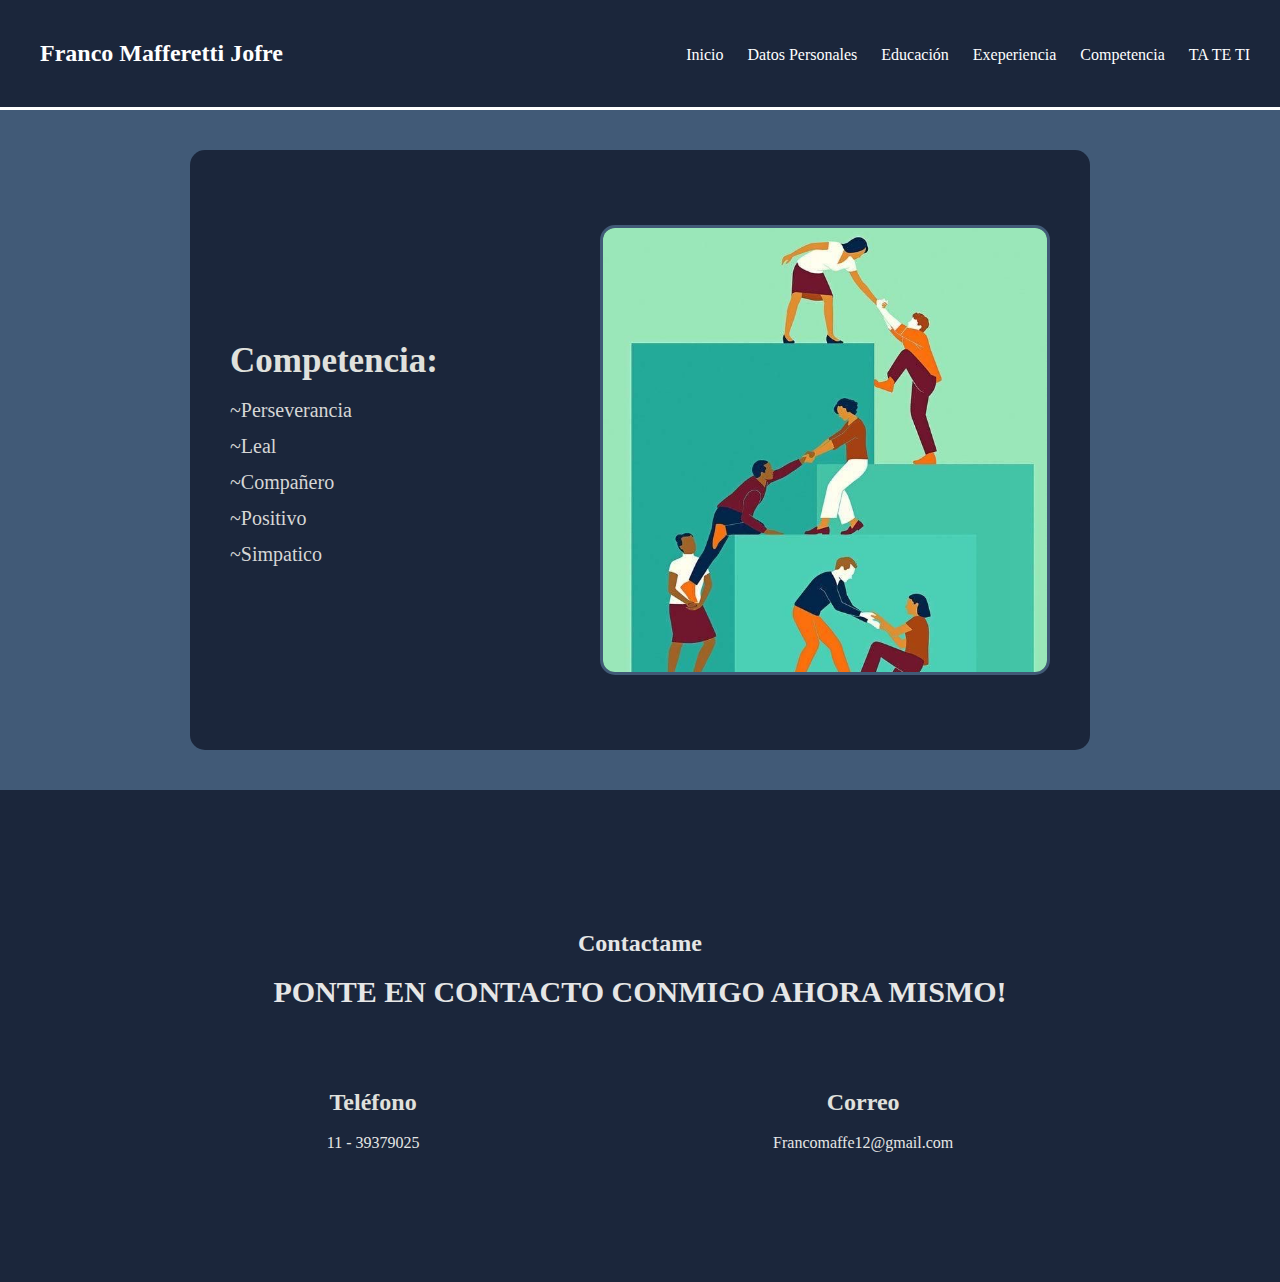
<file: competencia.html>
<!DOCTYPE html>
<html lang="en">
<head>
    <meta charset="UTF-8">
    <meta http-equiv="X-UA-Compatible" content="IE=edge">
    <meta name="viewport" content="width=device-width, initial-scale=1.0">
    <link rel="stylesheet" href="https://cdnjs.cloudflare.com/ajax/libs/font-awesome/6.2.1/css/all.min.css" integrity="sha512-MV7K8+y+gLIBoVD59lQIYicR65iaqukzvf/nwasF0nqhPay5w/9lJmVM2hMDcnK1OnMGCdVK+iQrJ7lzPJQd1w==" crossorigin="anonymous" referrerpolicy="no-referrer" />
    <link rel="stylesheet" href="estilos.css">
    <title>CV Franco Mafferetti</title>
</head>
<body>
    <nav>
        <ul class="ul1">
            <a class="a" href="index.html"><li>Inicio</li></a>
            <a class="b" href="Datospersonales.html"><li>Datos Personales</li></a>
            <a class="c" href="educacion.html"><li>Educación</li></a>
            <a class="d" href="experiencia.html"><li>Exeperiencia</li></a>
            <a class="e" href="competencia.html"><li>Competencia</li></a>
            <a class="f" href="juego.html"><li>TA TE TI</li></a>
        </ul>
    </nav>
    <div class="div-uno">
        <h2>Franco Mafferetti Jofre </h2>
    </div>
        <main class="maindp">
            <div class="caja">
                <ul>
                    <li><b>Competencia:</b><br></li>
                    <li><span>~Perseverancia</span></li>
                    <li><span>~Leal</span></li>
                    <li><span>~Compañero</span></li>
                    <li><span>~Positivo</span></li>
                    <li><span>~Simpatico</span></li>
                </ul>
                <img src="imagenes/competencia.jpg" alt="">
            </div>
        </main>
        <section class="contacto">
            <div class="contenido-seccion">
                <h2 class="titulo-seccion">Contactame
                </h2><br>
                <h3>Ponte en contacto conmigo ahora mismo!</h3>
        
                <div class="fila">
                    <div class="col">
                        <h2>
                            <i class="fa-solid fa-phone"></i> Teléfono
                        </h2><br>
                        <span class="info-contacto">11 - 39379025</span>
                    </div>
                    <div class="col">
                        <h2>
                            <i class="fa-solid fa-envelope"></i> Correo
                        </h2><br>
                        <span class="info-contacto">Francomaffe12@gmail.com</span>
                    </div>
                </div>
            </div>
        </section>
</body>
</html>
</file>
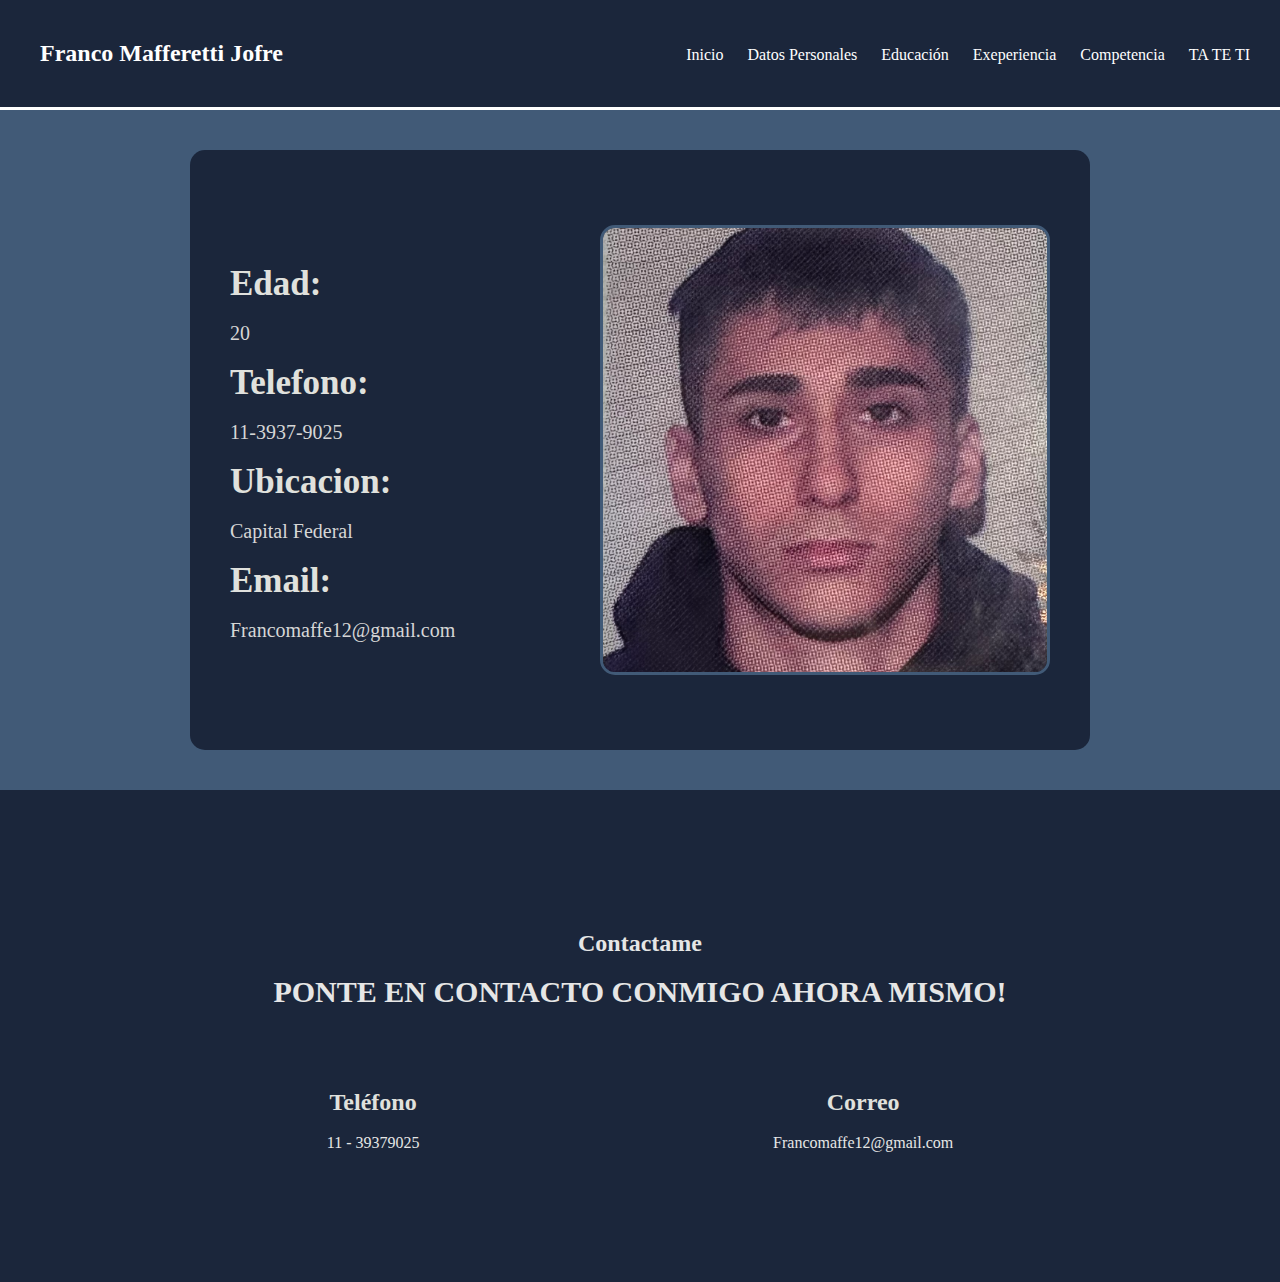
<file: Datospersonales.html>
<!DOCTYPE html>
<html lang="en">
<head>
    <meta charset="UTF-8">
    <meta http-equiv="X-UA-Compatible" content="IE=edge">
    <meta name="viewport" content="width=device-width, initial-scale=1.0">
    <link rel="stylesheet" href="https://cdnjs.cloudflare.com/ajax/libs/font-awesome/6.2.1/css/all.min.css" integrity="sha512-MV7K8+y+gLIBoVD59lQIYicR65iaqukzvf/nwasF0nqhPay5w/9lJmVM2hMDcnK1OnMGCdVK+iQrJ7lzPJQd1w==" crossorigin="anonymous" referrerpolicy="no-referrer" />
    <link rel="stylesheet" href="estilos.css">
    <title>CV Franco Mafferetti</title>
</head>
<body>
    <nav>
        <ul class="ul1">
            <a class="a" href="index.html"><li>Inicio</li></a>
            <a class="b" href="Datospersonales.html"><li>Datos Personales</li></a>
            <a class="c" href="educacion.html"><li>Educación</li></a>
            <a class="d" href="experiencia.html"><li>Exeperiencia</li></a>
            <a class="e" href="competencia.html"><li>Competencia</li></a>
            <a class="f" href="juego.html"><li>TA TE TI</li></a>
        </ul>
    </nav>
    <div class="div-uno">
        <h2>Franco Mafferetti Jofre </h2>
    </div>
        <main class="maindp">
            <div class="caja">
                <ul>
                    <li><b>Edad:</b><br><span>20</span></li>
                    <li><b>Telefono:</b><br><span>11-3937-9025</span></li>
                    <li><b>Ubicacion:</b><br><span>Capital Federal</span></li>
                    <li><b>Email:</b><br><span>Francomaffe12@gmail.com</span></li>
                </ul>
                <img src="imagenes/foto.carnet.jpg" alt="">
            </div>
        </main>
        <section class="contacto">
            <div class="contenido-seccion">
                <h2 class="titulo-seccion">Contactame
                </h2><br>
                <h3>Ponte en contacto conmigo ahora mismo!</h3>
        
                <div class="fila">
                    <div class="col">
                        <h2>
                            <i class="fa-solid fa-phone"></i> Teléfono
                        </h2><br>
                        <span class="info-contacto">11 - 39379025</span>
                    </div>
                    <div class="col">
                        <h2>
                            <i class="fa-solid fa-envelope"></i> Correo
                        </h2><br>
                        <span class="info-contacto">Francomaffe12@gmail.com</span>
                    </div>
                </div>
            </div>
        </section>
</body>
</html>
</file>
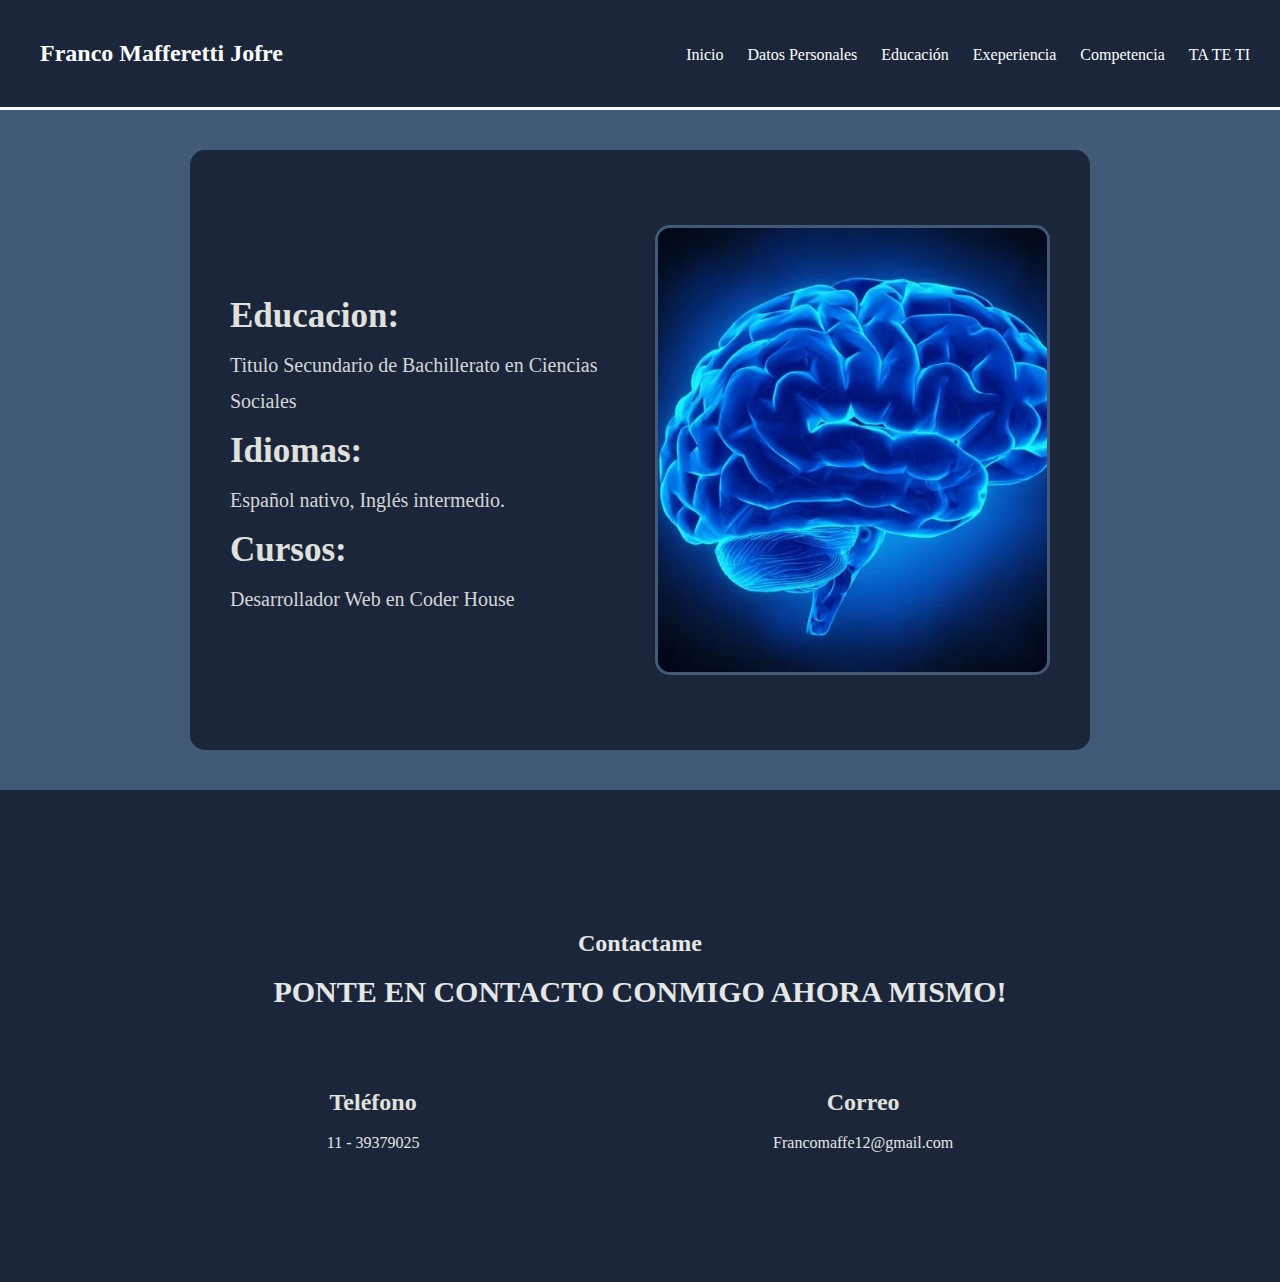
<file: educacion.html>
<!DOCTYPE html>
<html lang="en">
<head>
    <meta charset="UTF-8">
    <meta http-equiv="X-UA-Compatible" content="IE=edge">
    <meta name="viewport" content="width=device-width, initial-scale=1.0">
    <link rel="stylesheet" href="https://cdnjs.cloudflare.com/ajax/libs/font-awesome/6.2.1/css/all.min.css" integrity="sha512-MV7K8+y+gLIBoVD59lQIYicR65iaqukzvf/nwasF0nqhPay5w/9lJmVM2hMDcnK1OnMGCdVK+iQrJ7lzPJQd1w==" crossorigin="anonymous" referrerpolicy="no-referrer" />
    <link rel="stylesheet" href="estilos.css">
    <title>CV Franco Mafferetti</title>
</head>
<body>
    <nav>
        <ul class="ul1">
            <a class="a" href="index.html"><li>Inicio</li></a>
            <a class="b" href="Datospersonales.html"><li>Datos Personales</li></a>
            <a class="c" href="educacion.html"><li>Educación</li></a>
            <a class="d" href="experiencia.html"><li>Exeperiencia</li></a>
            <a class="e" href="competencia.html"><li>Competencia</li></a>
            <a class="f" href="juego.html"><li>TA TE TI</li></a>
        </ul>
    </nav>
    <div class="div-uno">
        <h2>Franco Mafferetti Jofre </h2>
    </div>
        <main class="maindp">
            <div class="caja">
                <ul>
                    <li><b>Educacion:</b><br><span>Titulo Secundario de Bachillerato en Ciencias Sociales</span></li>
                    <li><b>Idiomas:</b><br><span>Español nativo, Inglés intermedio.</span></li>
                    <li><b>Cursos:</b><br><span>Desarrollador Web en Coder House</span></li>
                </ul>
                <img src="./imagenes/educacion.jpg" alt="">
            </div>
        </main>
        <section class="contacto">
            <div class="contenido-seccion">
                <h2 class="titulo-seccion">Contactame
                </h2><br>
                <h3>Ponte en contacto conmigo ahora mismo!</h3>
        
                <div class="fila">
                    <div class="col">
                        <h2>
                            <i class="fa-solid fa-phone"></i> Teléfono
                        </h2><br>
                        <span class="info-contacto">11 - 39379025</span>
                    </div>
                    <div class="col">
                        <h2>
                            <i class="fa-solid fa-envelope"></i> Correo
                        </h2><br>
                        <span class="info-contacto">Francomaffe12@gmail.com</span>
                    </div>
                </div>
            </div>
        </section>
</body>
</html>
</file>
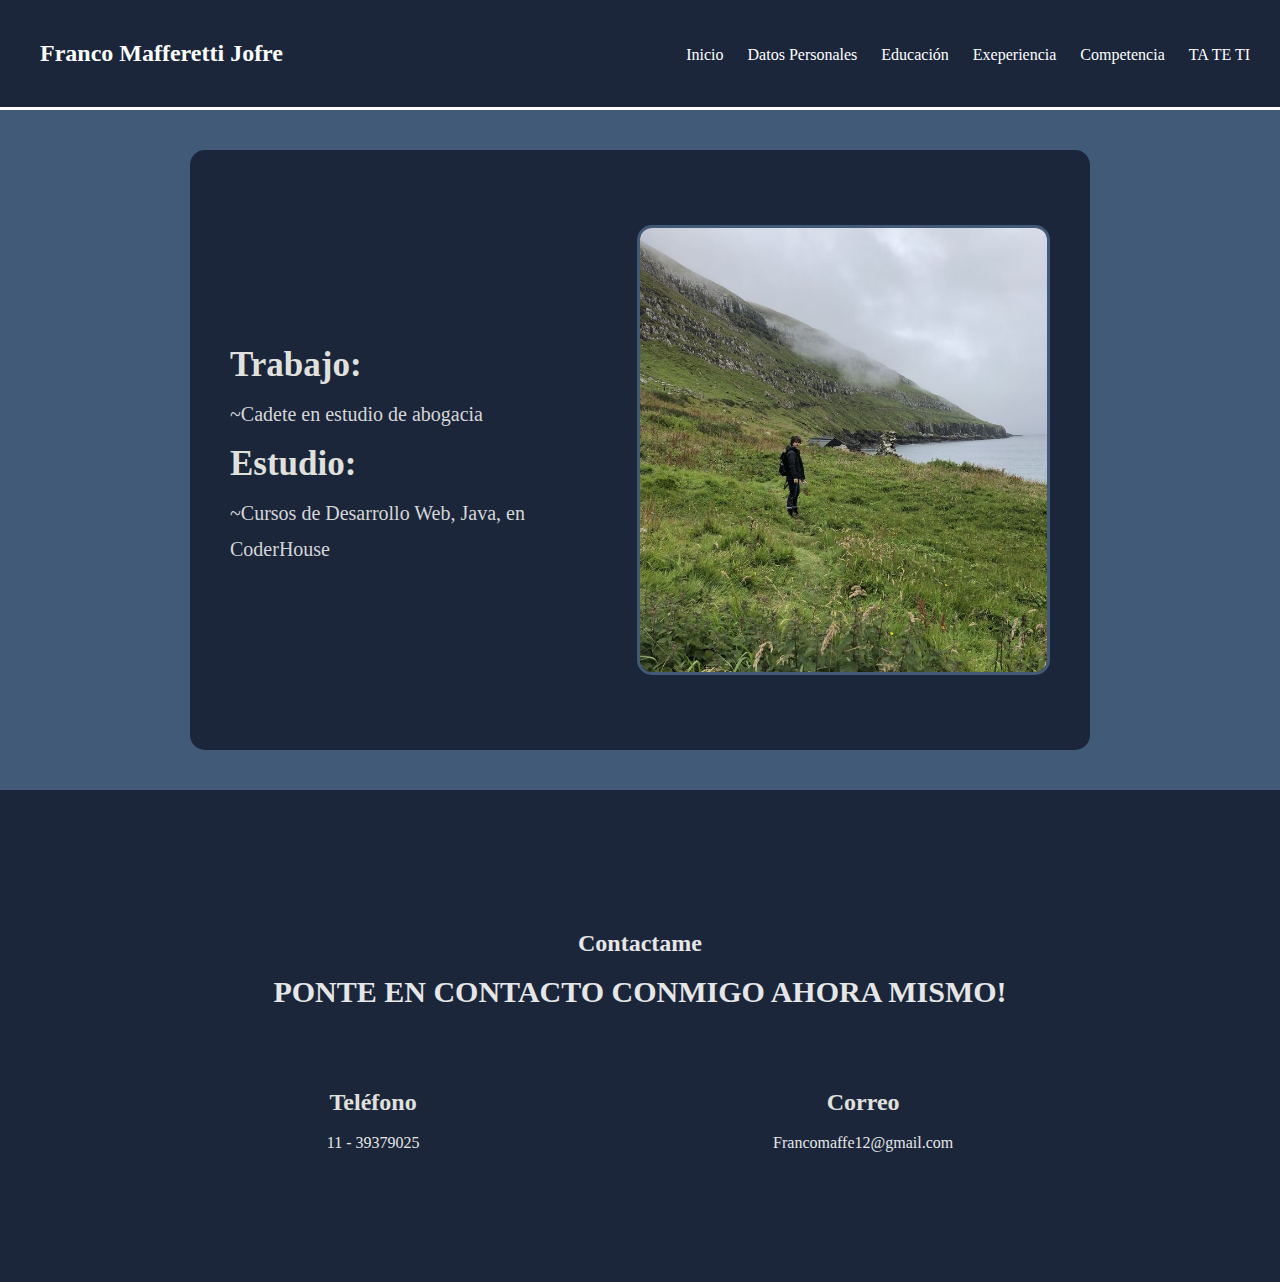
<file: experiencia.html>
<!DOCTYPE html>
<html lang="en">
<head>
    <meta charset="UTF-8">
    <meta http-equiv="X-UA-Compatible" content="IE=edge">
    <meta name="viewport" content="width=device-width, initial-scale=1.0">
    <link rel="stylesheet" href="https://cdnjs.cloudflare.com/ajax/libs/font-awesome/6.2.1/css/all.min.css" integrity="sha512-MV7K8+y+gLIBoVD59lQIYicR65iaqukzvf/nwasF0nqhPay5w/9lJmVM2hMDcnK1OnMGCdVK+iQrJ7lzPJQd1w==" crossorigin="anonymous" referrerpolicy="no-referrer" />
    <link rel="stylesheet" href="estilos.css">
    <title>CV Franco Mafferetti</title>
</head>
<body>
    <nav>
        <ul class="ul1">
            <a class="a" href="index.html"><li>Inicio</li></a>
            <a class="b" href="Datospersonales.html"><li>Datos Personales</li></a>
            <a class="c" href="educacion.html"><li>Educación</li></a>
            <a class="d" href="experiencia.html"><li>Exeperiencia</li></a>
            <a class="e" href="competencia.html"><li>Competencia</li></a>
            <a class="f" href="juego.html"><li>TA TE TI</li></a>
        </ul>
    </nav>
    <div class="div-uno">
        <h2>Franco Mafferetti Jofre </h2>
    </div>
        <main class="maindp">
            <div class="caja">
                <ul>
                    <li><b>Trabajo:</b><br><span>~Cadete en estudio de abogacia</span></li>
                    <li><b>Estudio:</b><br><span>~Cursos de Desarrollo Web, Java, en CoderHouse</span></li>
                </ul>
                <img src="./imagenes/experiencias.jpg" alt="">
            </div>
        </main>
        <section class="contacto">
            <div class="contenido-seccion">
                <h2 class="titulo-seccion">Contactame
                </h2><br>
                <h3>Ponte en contacto conmigo ahora mismo!</h3>
        
                <div class="fila">
                    <div class="col">
                        <h2>
                            <i class="fa-solid fa-phone"></i> Teléfono
                        </h2><br>
                        <span class="info-contacto">11 - 39379025</span>
                    </div>
                    <div class="col">
                        <h2>
                            <i class="fa-solid fa-envelope"></i> Correo
                        </h2><br>
                        <span class="info-contacto">Francomaffe12@gmail.com</span>
                    </div>
                </div>
            </div>
        </section>
</body>
</html>
</file>
<file: estilos.css>
*{
	padding:0;
	margin:0;
	text-decoration:none;
	list-style:none;
	box-sizing:border-box;
	font-family:palatino;
	min-width:0;
}

 /* INICIO */
body {
    font-family: 'Poppins';
    cursor:default;
    overflow-x: hidden;
}

.div-uno{
	width:100%;
	margin:auto;
	padding:40px;
    color:#fff;
	background-color:#1B263B;
	border-top:6px;
}


nav ul{
	float:right;
	margin-right:20px;
    border-radius:10px;
   
}

nav ul li{
	display:inline-block;
	line-height:80px;
	margin:15px 10px;
    color: #fff;
}

nav ul li a{
	color:white;
	font-size:18px;
	padding:7px 13px;
	border-radius:3px;
    animation: alternate;
	text-transform:uppercase;
}
.seccion {
    background-image: url(./imagenes/fondo.jpg) ;
    width: 100%;
    height: 700px;
    background-position: center;
    background-size: cover;
    position: relative;
    font-size: 30px;
    color: #fff;
}

@media (max-width: 1600px){
    .seccion{
    display: flex;
    justify-content: baseline;
    align-items: left;
    padding-left: 50px;
    flex-direction: column;
    height: 600px !important;
    padding-top: 55px;
}
}

.ul1 {
    text-align: center;
    cursor: pointer;
    transition: 300ms;
    
}

.a:hover{
    background-color:#778DA9 ;
    transition: 500ms;
    transform: scale(1.03);
    border-radius: 30px;
    margin: 5px;
}

.b:hover{
    background-color:#778DA9 ;
    transition: 500ms;
    transform: scale(1.03);
    border-radius: 30px;
    margin: 5px;
}
.c:hover{
    background-color:#778DA9 ;
    transition: 500ms;
    transform: scale(1.03);
    border-radius: 30px;
    margin: 5px;
}
.d:hover{
    background-color:#778DA9 ;
    transition: 500ms;
    transform: scale(1.03);
    border-radius: 30px;
    margin: 5px;
}
.e:hover{
    background-color:#778DA9 ;
    transition: 500ms;
    transform: scale(1.03);
    border-radius: 30px;
    margin: 5px;
}

.f:hover{
    background-color:#778DA9 ;
    transition: 500ms;
    transform: scale(1.03);
    border-radius: 30px;
    margin: 5px;
}



/* MENU */

.lista {
    display: flex;
    justify-content: center;
    gap: 8px;
}


.menu {
    display: flex;
    justify-content: center;
    gap: 70px;
}

.mainh1 {
    text-align: center;
    font-size: 50px;
    color: #E0E1DD;
    font-weight: 800;
    background-color: #1B263B;
    margin-bottom: 40px;
    margin-top: 40px;
    margin: 30px;
    border-radius: 10px;
}

.menu {
    display: flex;
    justify-content: center;
    gap: 70px;
}

.divh1 {
    height: 300px;
    width: 250px;
    display: flex;
    font-size: 15px;
    background-color: #1B263B;
    color: #E0E1DD;
    border-radius: 15px;
    padding: 3px 20px;
    display: flex;
    justify-content: center;
    align-items: center;
    text-align: center;
    cursor: pointer;
    transition: 300ms;
    margin-bottom: 40px;
}


.divh1:hover {
    background-color: #E0E1DD;
    transition: 300ms;
    color: #1B263B;
    transform: scale(1.03);
}




/* CAJA DE INFORMACION */

@media (max-width: 550px){
    .menu{
        display: block;
    }
    .divh1{
        width:400px;
        margin:65px;
        background-color: #1B263B;
        color: #E0E1DD;
    }
    .ul1{
      margin: auto;
    }

    h2{
        text-align: center;
    }

    .caja li {
        font-size: 17px;
        margin:6px;
        
    }
    .caja li b {
        font-size: 18px;        
    }

    .caja{
       margin:10px; 
    }
    
    .caja img{
       width: 20px;
       margin-bottom: 30px;
       margin-left: 80px;
       
    }


}



.maindp {
    display: flex;
    justify-content: center;
    align-items: center;
    background-color: #415A77;
    width: 100%;
}

.caja {
    height: 600px;
    width: 900px;
    margin-top: 40px;
    margin-bottom: 40px;
    background-color:#1B263B;
    padding: 40px;
    display: flex;
    flex-direction: row;
    justify-content: space-between;
    border-radius: 15px;
    align-items: center;
    gap: 40px;
}

.caja ul {
    list-style: none;
    color: #E0E1DD;
    line-height: 1.8;
    font-size: 20px;
}

.caja img {
    height: 450px;
    width: 450px;
    object-fit: cover;
    border: #415A77 solid 3px;
    border-radius: 15px;
}

.caja b {
    font-size: 35px;
}

.caja span {
    color: #d6d6d6;
}

/* FOOTER */

.contacto{
    background-color: #1B263B;
    padding: 140px 0 100px 0;
    color: #e6e6e6;
    text-align: center;
}
.contacto .contenido-seccion{
    max-width: 1000px;
    margin: auto;
    padding: 0 10px;
}
.contacto .contenido-seccion h3{
    text-transform: uppercase;
    font-size: 30px;
}
.contacto .contenido-seccion .fila{
    display: flex;
    justify-content: space-around;
}
.contacto .contenido-seccion .fila .col{
    margin-top: 50px;
    padding: 30px;
}
.contacto .contenido-seccion .fila .col h2{
    color: #E0E1DD;
}
  /* Juego */
.board {
    display: grid;
    grid-template-columns: repeat(3, 100px);
    grid-gap: 10px;
    margin: 150px;
    padding-left: 28%;
    color: #415A77;
  }
  .cell {
    width: 100px;
    height: 100px;
    border: 4px solid #415A77;
    display: flex;
    justify-content: center;
    align-items: center;
    font-size: 36px;
    cursor: pointer;
  }

#status{
    text-align: center;
    color: #415A77;
    font-size:55px;
    margin: 25px;
}

button{
    display: flex;
    align-items: center;
    cursor: pointer;   
    color: #415A77;
    font-size:20px;
    border: #778DA9 solid 3px;
    border-radius: 5px;
    margin-left: 45%;
    margin-bottom: 20px;
    background-color: #fff;
    
}
</file>
